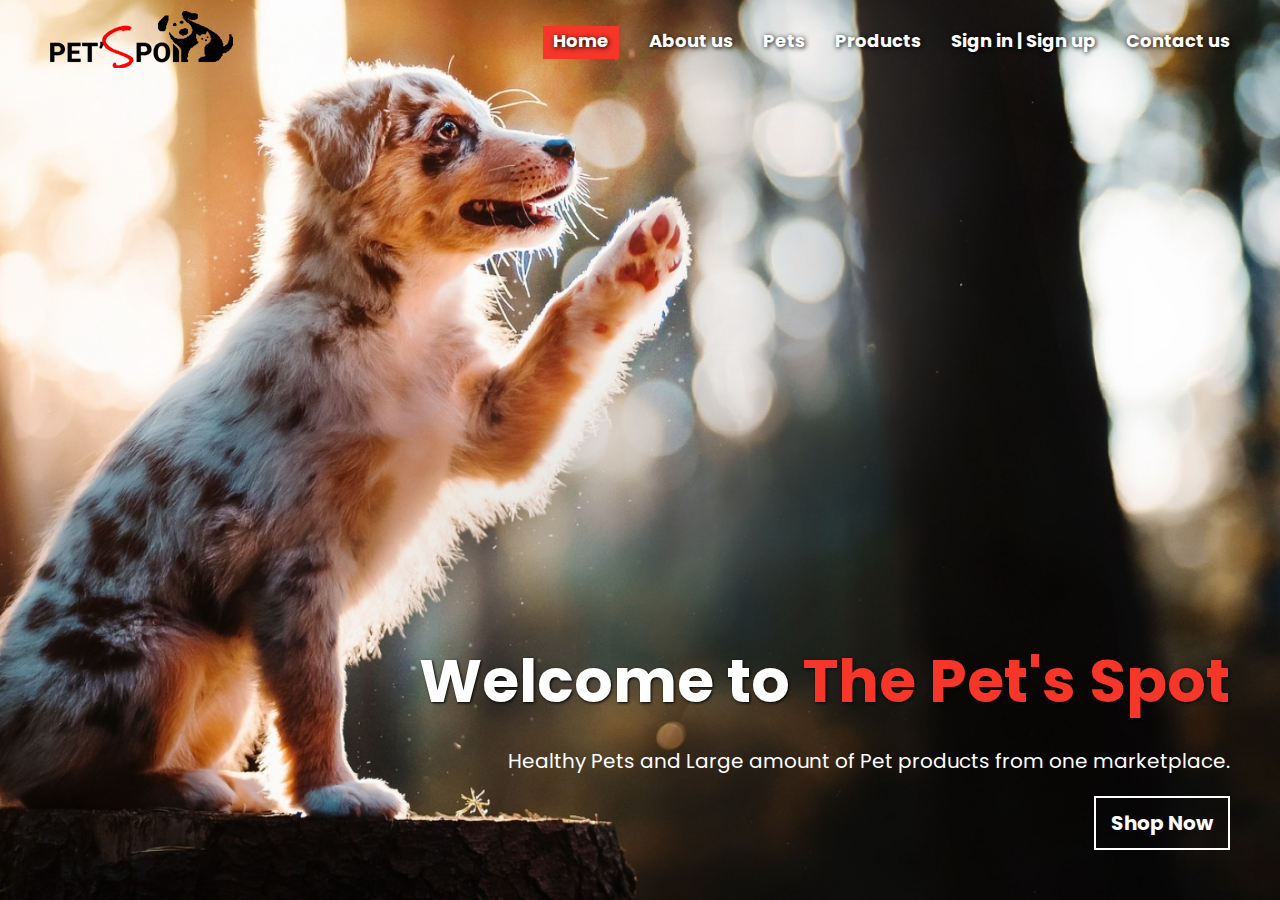
<file: index.html>
<!DOCTYPE html>
<html lang="en">
  <head>
    <meta charset="UTF-8" />
    <meta http-equiv="X-UA-Compatible" content="IE=edge" />
    <meta name="viewport" content="width=device-width, initial-scale=1.0" />
    <!-- custom css file link -->
    <link rel="stylesheet" href="home/style.css" />

    <!-- fonts link  -->
    <link rel="preconnect" href="https://fonts.googleapis.com" />
    <link rel="preconnect" href="https://fonts.gstatic.com" crossorigin />
    <link
      href="https://fonts.googleapis.com/css2?family=Big+Shoulders+Display:wght@700&family=Inter:wght@400;700&family=Lexend+Deca&family=Nunito:ital,wght@0,300;0,400;0,600;0,700;1,200&family=Open+Sans&family=Outfit:wght@300;400;600&family=Poppins:ital,wght@0,100;0,300;0,400;0,500;0,600;1,100;1,300&family=Red+Hat+Display:wght@500;700;900&display=swap"
      rel="stylesheet"
    />

    <link rel="icon" type="image/png" sizes="32x32" href="img/tab icon.png" />

    <title>PET'S SPOT</title>
  </head>
  <body>
    <!-- header strats here  -->
    <header class="header">
      <div class="navbar">
        <div class="logo">
          <a href="#"><img src="img/logonew1.4.png" alt="logo" /></a>
        </div>

        <div class="nav-links">
          <ul>
            <li class="active"><a href="#">Home</a></li>
            <li><a href="about/about.html">About us</a></li>
            <li><a href="pets/pets.html">Pets</a></li>
            <li><a href="products/products.html">Products</a></li>
            <li><a href="user/user.html">Sign in | Sign up</a></li>
            <li><a href="contact/contact.html">Contact us</a></li>
          </ul>
        </div>
      </div>
    </header>
    <!-- header ends here  -->

    <!-- content -->
    <div class="textbox">
      <h1>Welcome to <span>The Pet's Spot</span></h1>
      <p>Healthy Pets and Large amount of Pet products from one marketplace.</p>
      <a href="pets/pets.html" class="shop-btn">Shop Now</a>
    </div>

    <!-- content  -->
  </body>
</html>
</file>
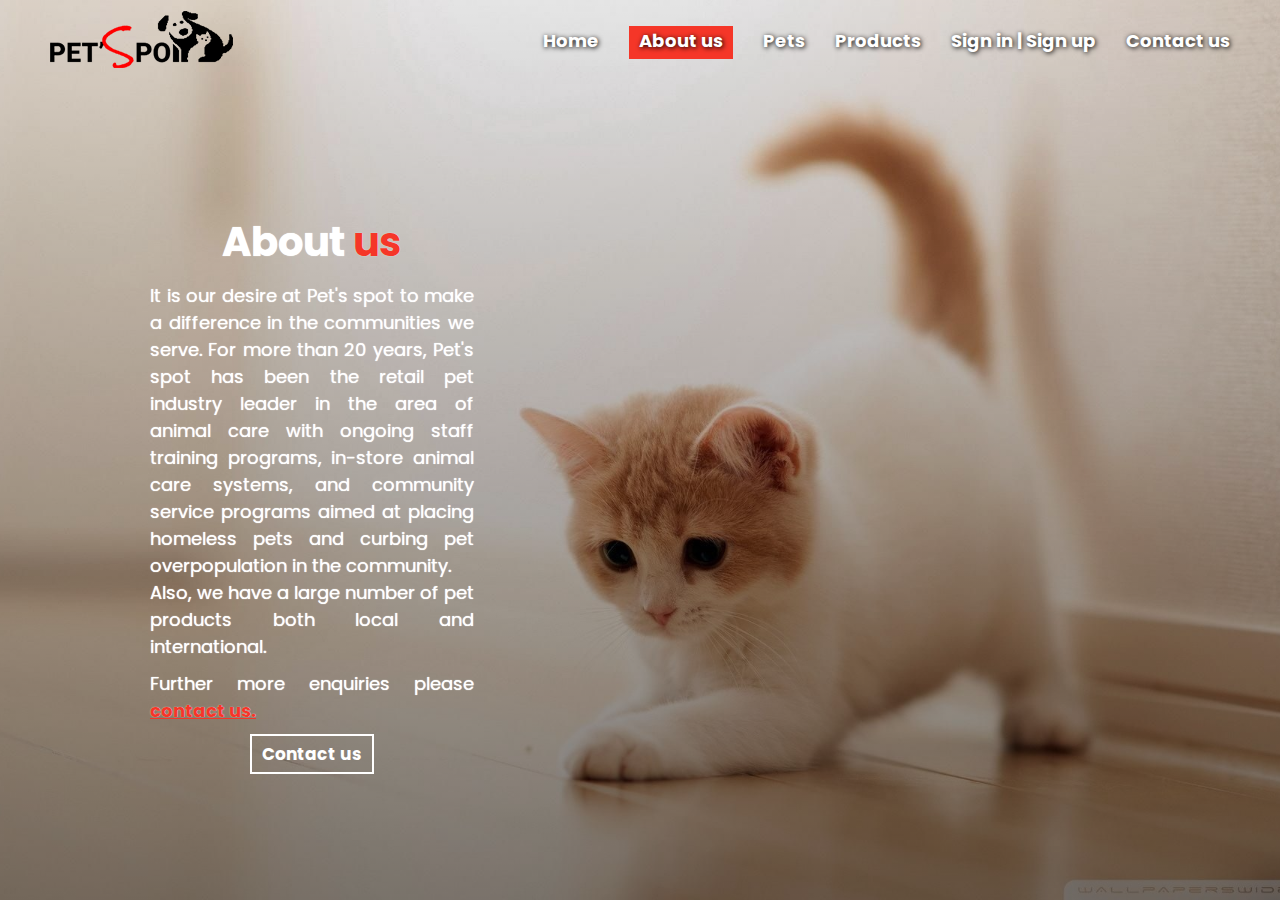
<file: about/about.html>
<!DOCTYPE html>
<html lang="en">
  <head>
    <meta charset="UTF-8" />
    <meta http-equiv="X-UA-Compatible" content="IE=edge" />
    <meta name="viewport" content="width=device-width, initial-scale=1.0" />
    <!-- custom css file link -->
    <link rel="stylesheet" href="style.css" />

    <!-- fonts link  -->
    <link rel="preconnect" href="https://fonts.googleapis.com" />
    <link rel="preconnect" href="https://fonts.gstatic.com" crossorigin />
    <link
      href="https://fonts.googleapis.com/css2?family=Big+Shoulders+Display:wght@700&family=Inter:wght@400;700&family=Lexend+Deca&family=Nunito:ital,wght@0,300;0,400;0,600;0,700;1,200&family=Open+Sans&family=Outfit:wght@300;400;600&family=Poppins:ital,wght@0,100;0,300;0,400;0,500;0,600;1,100;1,300&family=Red+Hat+Display:wght@500;700;900&display=swap"
      rel="stylesheet"
    />

    <link
      rel="icon"
      type="image/png"
      sizes="32x32"
      href="../img/tab icon.png"
    />

    <title>PET'S SPOT - About</title>
  </head>
  <body>
    <!-- header strats here  -->
    <header class="header">
      <div class="navbar">
        <div class="logo">
          <a href="../index.html">
            <img src="../img/logonew1.4.png" alt="logo" />
          </a>
        </div>

        <div class="nav-links">
          <ul>
            <li><a href="../index.html">Home</a></li>
            <li class="active"><a href="#">About us</a></li>
            <li><a href="../pets/pets.html">Pets</a></li>
            <li><a href="../products/products.html">Products</a></li>
            <li><a href="../user/user.html">Sign in | Sign up</a></li>
            <li><a href="../contact/contact.html">Contact us</a></li>
          </ul>
        </div>
      </div>
    </header>
    <!-- header ends here  -->
    <!-- content  -->
    <div class="container">
      <div class="about-box">
        <h2>About <span>us</span></h2>
        <p class="about-text-box">
          It is our desire at Pet's spot to make a difference in the communities
          we serve. For more than 20 years, Pet's spot has been the retail pet
          industry leader in the area of animal care with ongoing staff training
          programs, in-store animal care systems, and community service programs
          aimed at placing homeless pets and curbing pet overpopulation in the
          community. <br />Also, we have a large number of pet products both
          local and international.
        </p>
        <p>Further more enquiries please <span>contact us.</span></p>
        <a href="../contact/contact.html">Contact us</a>
      </div>
    </div>

    <!-- content  -->
  </body>
</html>
</file>
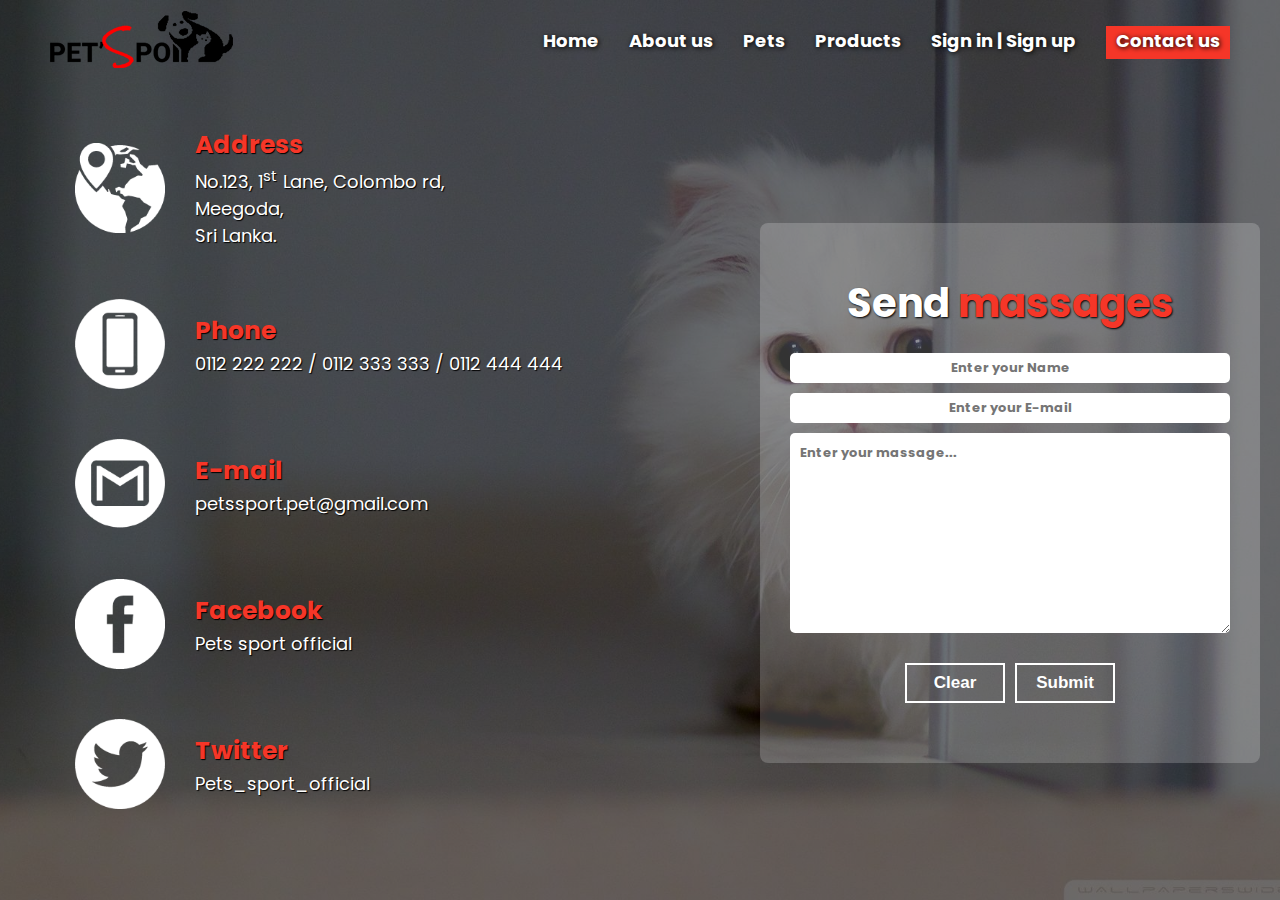
<file: contact/contact.html>
<!DOCTYPE html>
<html lang="en">
  <head>
    <meta charset="UTF-8" />
    <meta http-equiv="X-UA-Compatible" content="IE=edge" />
    <meta name="viewport" content="width=device-width, initial-scale=1.0" />
    <!-- custom css file link -->
    <link rel="stylesheet" href="style.css" />

    <!-- fonts link  -->
    <link rel="preconnect" href="https://fonts.googleapis.com" />
    <link rel="preconnect" href="https://fonts.gstatic.com" crossorigin />
    <link
      href="https://fonts.googleapis.com/css2?family=Big+Shoulders+Display:wght@700&family=Inter:wght@400;700&family=Lexend+Deca&family=Nunito:ital,wght@0,300;0,400;0,600;0,700;1,200&family=Open+Sans&family=Outfit:wght@300;400;600&family=Poppins:ital,wght@0,100;0,300;0,400;0,500;0,600;1,100;1,300&family=Red+Hat+Display:wght@500;700;900&display=swap"
      rel="stylesheet"
    />

    <link
      rel="icon"
      type="image/png"
      sizes="32x32"
      href="../img/tab icon.png"
    />

    <title>PET'S SPOT - Contact</title>
  </head>
  <body>
    <!-- header strats here  -->
    <header class="header">
      <div class="navbar">
        <div class="logo">
          <a href="../index.html">
            <img src="../img/logonew1.4.png" alt="logo" />
          </a>
        </div>

        <div class="nav-links">
          <ul>
            <li><a href="../index.html">Home</a></li>
            <li><a href="../about/about.html">About us</a></li>
            <li><a href="../pets/pets.html">Pets</a></li>
            <li><a href="../products/products.html">Products</a></li>
            <li><a href="../user/user.html">Sign in | Sign up</a></li>
            <li class="active"><a href="#">Contact us</a></li>
          </ul>
        </div>
      </div>
    </header>
    <!-- header ends here  -->

    <!-- content  -->
    <div class="container">
      <div class="contact-container">
        <div class="contact-box">
          <img src="../img/location.png" alt="location-icon" />
          <div class="contact-info">
            <h3>Address</h3>
            <p>
              No.123, 1<sup>st</sup> Lane, Colombo rd,<br />
              Meegoda,<br />
              Sri Lanka.
            </p>
          </div>
        </div>
        <div class="contact-box">
          <img src="../img/phone.png" alt="phone-icon" />
          <div class="contact-info">
            <h3>Phone</h3>
            <p>0112 222 222 / 0112 333 333 / 0112 444 444</p>
          </div>
        </div>
        <div class="contact-box">
          <img src="../img/mail.png" alt="mail-icon" />
          <div class="contact-info">
            <h3>E-mail</h3>
            <p>petssport.pet@gmail.com</p>
          </div>
        </div>
        <div class="contact-box">
          <img src="../img/facebook.png" alt="fb-icon" />
          <div class="contact-info">
            <h3>Facebook</h3>
            <p>Pets sport official</p>
          </div>
        </div>
        <div class="contact-box">
          <img src="../img/twitter.png" alt="twitter-icon" />
          <div class="contact-info">
            <h3>Twitter</h3>
            <p>Pets_sport_official</p>
          </div>
        </div>
      </div>

      <div class="massage-box">
        <h2>Send <span>massages</span></h2>

        <form class="massage-form">
          <input type="text" class="input-box" placeholder="Enter your Name" />
          <input
            type="email"
            class="input-box"
            placeholder="Enter your E-mail"
          />
          <textarea
            name
            placeholder="Enter your massage..."
            class="massage-text-box"
            cols="30"
            rows="10"
          ></textarea>

          <div class="btn">
            <button type="reset" class="clear">Clear</button>
            <button type="submit" class="submit">Submit</button>
          </div>
        </form>
      </div>
    </div>
    <!-- content  -->
  </body>
</html>
</file>
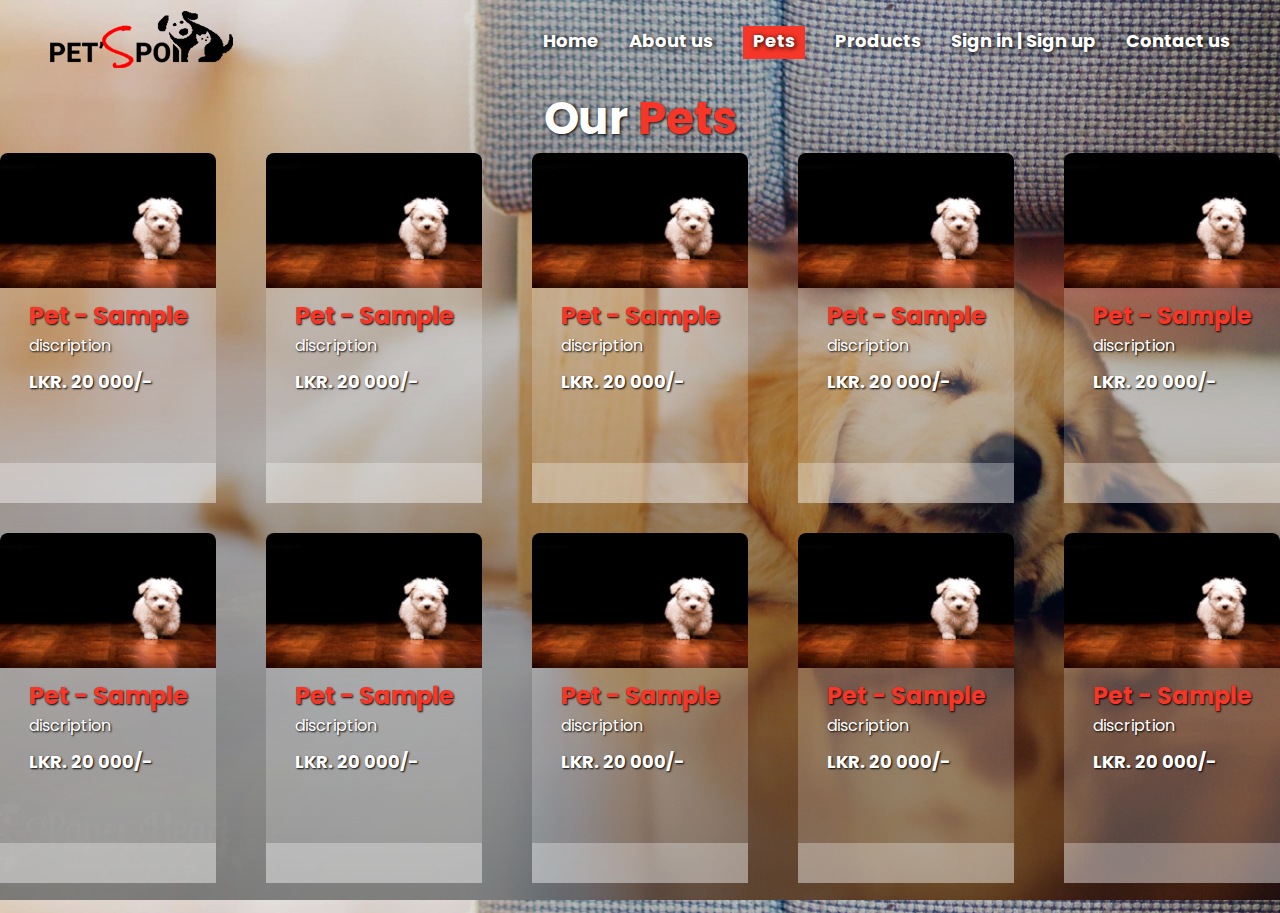
<file: pets/pets.html>
<!DOCTYPE html>
<html lang="en">
  <head>
    <meta charset="UTF-8" />
    <meta http-equiv="X-UA-Compatible" content="IE=edge" />
    <meta name="viewport" content="width=device-width, initial-scale=1.0" />
    <!-- custom css file link -->
    <link rel="stylesheet" href="style.css" />

    <!-- font awesome icons pack link  -->
    <link
      rel="stylesheet"
      href="https://cdnjs.cloudflare.com/ajax/libs/font-awesome/6.0.0-beta3/css/all.min.css"
      integrity="sha512-Fo3rlrZj/k7ujTnHg4CGR2D7kSs0v4LLanw2qksYuRlEzO+tcaEPQogQ0KaoGN26/zrn20ImR1DfuLWnOo7aBA=="
      crossorigin="anonymous"
      referrerpolicy="no-referrer"
    />

    <!-- fonts link  -->
    <link rel="preconnect" href="https://fonts.googleapis.com" />
    <link rel="preconnect" href="https://fonts.gstatic.com" crossorigin />
    <link
      href="https://fonts.googleapis.com/css2?family=Big+Shoulders+Display:wght@700&family=Inter:wght@400;700&family=Lexend+Deca&family=Nunito:ital,wght@0,300;0,400;0,600;0,700;1,200&family=Open+Sans&family=Outfit:wght@300;400;600&family=Poppins:ital,wght@0,100;0,300;0,400;0,500;0,600;1,100;1,300&family=Red+Hat+Display:wght@500;700;900&display=swap"
      rel="stylesheet"
    />

    <link
      rel="icon"
      type="image/png"
      sizes="32x32"
      href="../img/tab icon.png"
    />

    <title>PET'S SPOT - Pets</title>
  </head>
  <body>
    <!-- header strats here  -->
    <header class="header">
      <div class="navbar">
        <div class="logo">
          <a href="../index.html">
            <img src="../img/logonew1.4.png" alt="logo" />
          </a>
        </div>

        <div class="nav-links">
          <ul>
            <li><a href="../index.html">Home</a></li>
            <li><a href="../about/about.html">About us</a></li>
            <li class="active"><a href="#">Pets</a></li>
            <li><a href="../products/products.html">Products</a></li>
            <li><a href="../user/user.html">Sign in | Sign up</a></li>
            <li><a href="../contact/contact.html">Contact us</a></li>
          </ul>
        </div>
      </div>
    </header>
    <!-- header ends here  -->

    <!-- content  -->
    <header class="content-header">
      <h2>Our <span>Pets</span></h2>
    </header>

    <div class="main">
      <div class="container">
        <div class="card">
          <img src="../img/pet-1.jpg" alt="dog-image" />
          <div class="details">
            <h2>Pet - Sample</h2>
            <p class="discription">discription</p>
            <p class="price">LKR. 20 000/-</p>
          </div>
          <div class="btn">
            <button class="view card-btn">
              <i class="fas fa-eye fa-2x"></i>
            </button>
            <button class="add-to-cart card-btn">
              <i class="fas fa-shopping-cart fa-2x"></i>
            </button>
          </div>
        </div>

        <div class="card">
          <img src="../img/pet-1.jpg" alt="dog-image" />
          <div class="details">
            <h2>Pet - Sample</h2>
            <p class="discription">discription</p>
            <p class="price">LKR. 20 000/-</p>
          </div>
          <div class="btn">
            <button class="view card-btn">
              <i class="fas fa-eye fa-2x"></i>
            </button>
            <button class="add-to-cart card-btn">
              <i class="fas fa-shopping-cart fa-2x"></i>
            </button>
          </div>
        </div>

        <div class="card">
          <img src="../img/pet-1.jpg" alt="dog-image" />
          <div class="details">
            <h2>Pet - Sample</h2>
            <p class="discription">discription</p>
            <p class="price">LKR. 20 000/-</p>
          </div>
          <div class="btn">
            <button class="view card-btn">
              <i class="fas fa-eye fa-2x"></i>
            </button>
            <button class="add-to-cart card-btn">
              <i class="fas fa-shopping-cart fa-2x"></i>
            </button>
          </div>
        </div>

        <div class="card">
          <img src="../img/pet-1.jpg" alt="dog-image" />
          <div class="details">
            <h2>Pet - Sample</h2>
            <p class="discription">discription</p>
            <p class="price">LKR. 20 000/-</p>
          </div>
          <div class="btn">
            <button class="view card-btn">
              <i class="fas fa-eye fa-2x"></i>
            </button>
            <button class="add-to-cart card-btn">
              <i class="fas fa-shopping-cart fa-2x"></i>
            </button>
          </div>
        </div>

        <div class="card">
          <img src="../img/pet-1.jpg" alt="dog-image" />
          <div class="details">
            <h2>Pet - Sample</h2>
            <p class="discription">discription</p>
            <p class="price">LKR. 20 000/-</p>
          </div>
          <div class="btn">
            <button class="view card-btn">
              <i class="fas fa-eye fa-2x"></i>
            </button>
            <button class="add-to-cart card-btn">
              <i class="fas fa-shopping-cart fa-2x"></i>
            </button>
          </div>
        </div>
      </div>

      <div class="container">
        <div class="card">
          <img src="../img/pet-1.jpg" alt="dog-image" />
          <div class="details">
            <h2>Pet - Sample</h2>
            <p class="discription">discription</p>
            <p class="price">LKR. 20 000/-</p>
          </div>
          <div class="btn">
            <button class="view card-btn">
              <i class="fas fa-eye fa-2x"></i>
            </button>
            <button class="add-to-cart card-btn">
              <i class="fas fa-shopping-cart fa-2x"></i>
            </button>
          </div>
        </div>

        <div class="card">
          <img src="../img/pet-1.jpg" alt="dog-image" />
          <div class="details">
            <h2>Pet - Sample</h2>
            <p class="discription">discription</p>
            <p class="price">LKR. 20 000/-</p>
          </div>
          <div class="btn">
            <button class="view card-btn">
              <i class="fas fa-eye fa-2x"></i>
            </button>
            <button class="add-to-cart card-btn">
              <i class="fas fa-shopping-cart fa-2x"></i>
            </button>
          </div>
        </div>

        <div class="card">
          <img src="../img/pet-1.jpg" alt="dog-image" />
          <div class="details">
            <h2>Pet - Sample</h2>
            <p class="discription">discription</p>
            <p class="price">LKR. 20 000/-</p>
          </div>
          <div class="btn">
            <button class="view card-btn">
              <i class="fas fa-eye fa-2x"></i>
            </button>
            <button class="add-to-cart card-btn">
              <i class="fas fa-shopping-cart fa-2x"></i>
            </button>
          </div>
        </div>

        <div class="card">
          <img src="../img/pet-1.jpg" alt="dog-image" />
          <div class="details">
            <h2>Pet - Sample</h2>
            <p class="discription">discription</p>
            <p class="price">LKR. 20 000/-</p>
          </div>
          <div class="btn">
            <button class="view card-btn">
              <i class="fas fa-eye fa-2x"></i>
            </button>
            <button class="add-to-cart card-btn">
              <i class="fas fa-shopping-cart fa-2x"></i>
            </button>
          </div>
        </div>

        <div class="card">
          <img src="../img/pet-1.jpg" alt="dog-image" />
          <div class="details">
            <h2>Pet - Sample</h2>
            <p class="discription">discription</p>
            <p class="price">LKR. 20 000/-</p>
          </div>
          <div class="btn">
            <button class="view card-btn">
              <i class="fas fa-eye fa-2x"></i>
            </button>
            <button class="add-to-cart card-btn">
              <i class="fas fa-shopping-cart fa-2x"></i>
            </button>
          </div>
        </div>
      </div>
    </div>
    <!-- content  -->
  </body>
</html>
</file>
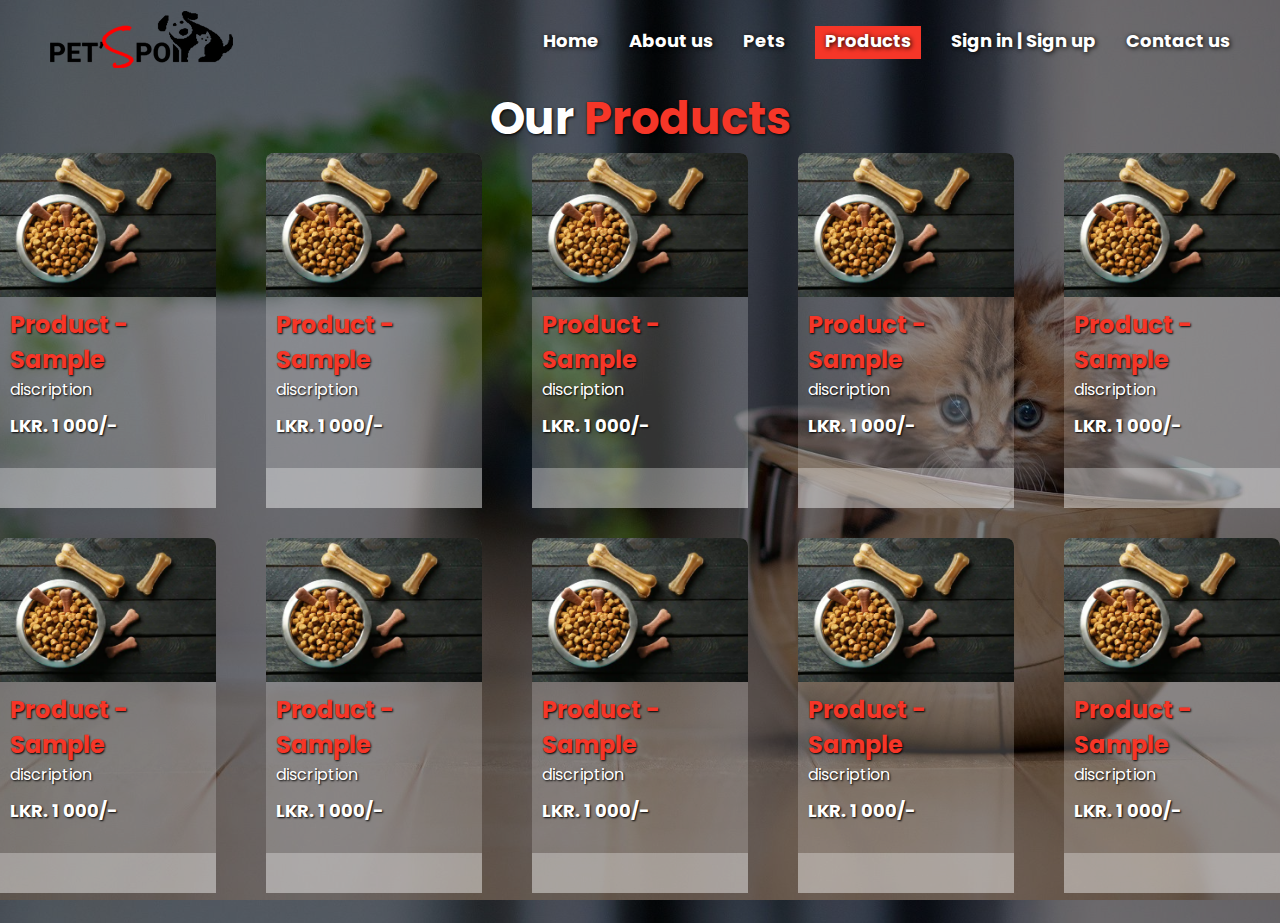
<file: products/products.html>
<!DOCTYPE html>
<html lang="en">
  <head>
    <meta charset="UTF-8" />
    <meta http-equiv="X-UA-Compatible" content="IE=edge" />
    <meta name="viewport" content="width=device-width, initial-scale=1.0" />
    <!-- custom css file link -->
    <link rel="stylesheet" href="style.css" />

    <!-- font awesome icons pack link  -->
    <link
      rel="stylesheet"
      href="https://cdnjs.cloudflare.com/ajax/libs/font-awesome/6.0.0-beta3/css/all.min.css"
      integrity="sha512-Fo3rlrZj/k7ujTnHg4CGR2D7kSs0v4LLanw2qksYuRlEzO+tcaEPQogQ0KaoGN26/zrn20ImR1DfuLWnOo7aBA=="
      crossorigin="anonymous"
      referrerpolicy="no-referrer"
    />

    <!-- fonts link  -->
    <link rel="preconnect" href="https://fonts.googleapis.com" />
    <link rel="preconnect" href="https://fonts.gstatic.com" crossorigin />
    <link
      href="https://fonts.googleapis.com/css2?family=Big+Shoulders+Display:wght@700&family=Inter:wght@400;700&family=Lexend+Deca&family=Nunito:ital,wght@0,300;0,400;0,600;0,700;1,200&family=Open+Sans&family=Outfit:wght@300;400;600&family=Poppins:ital,wght@0,100;0,300;0,400;0,500;0,600;1,100;1,300&family=Red+Hat+Display:wght@500;700;900&display=swap"
      rel="stylesheet"
    />

    <link
      rel="icon"
      type="image/png"
      sizes="32x32"
      href="../img/tab icon.png"
    />

    <title>PET'S SPOT - Products</title>
  </head>
  <body>
    <!-- header strats here  -->
    <header class="header">
      <div class="navbar">
        <div class="logo">
          <a href="../index.html">
            <img src="../img/logonew1.4.png" alt="logo" />
          </a>
        </div>

        <div class="nav-links">
          <ul>
            <li><a href="../index.html">Home</a></li>
            <li><a href="../about/about.html">About us</a></li>
            <li><a href="../pets/pets.html">Pets</a></li>
            <li class="active"><a href="#">Products</a></li>
            <li><a href="../user/user.html">Sign in | Sign up</a></li>
            <li><a href="../contact/contact.html">Contact us</a></li>
          </ul>
        </div>
      </div>
    </header>
    <!-- header ends here  -->

    <!-- content  -->
    <header class="content-header">
      <h2>Our <span>Products</span></h2>
    </header>

    <div class="main">
      <div class="container">
        <div class="card">
          <img src="../img/Product-1.jpg" alt="product-image" />
          <div class="details">
            <h2>Product - Sample</h2>
            <p class="discription">discription</p>
            <p class="price">LKR. 1 000/-</p>
          </div>
          <div class="btn">
            <button class="view card-btn"><i class="fas fa-eye fa-2x"></i></button>
            <button class="add-to-cart card-btn">
              <i class="fas fa-shopping-cart fa-2x"></i>
            </button>
          </div>
        </div>

        <div class="card">
          <img src="../img/Product-1.jpg" alt="product-image" />
          <div class="details">
            <h2>Product - Sample</h2>
            <p class="discription">discription</p>
            <p class="price">LKR. 1 000/-</p>
          </div>
          <div class="btn">
            <button class="view card-btn"><i class="fas fa-eye fa-2x"></i></button>
            <button class="add-to-cart card-btn">
              <i class="fas fa-shopping-cart fa-2x"></i>
            </button>
          </div>
        </div>

        <div class="card">
          <img src="../img/Product-1.jpg" alt="product-image" />
          <div class="details">
            <h2>Product - Sample</h2>
            <p class="discription">discription</p>
            <p class="price">LKR. 1 000/-</p>
          </div>
          <div class="btn">
            <button class="view card-btn"><i class="fas fa-eye fa-2x"></i></button>
            <button class="add-to-cart card-btn">
              <i class="fas fa-shopping-cart fa-2x"></i>
            </button>
          </div>
        </div>

        <div class="card">
          <img src="../img/Product-1.jpg" alt="product-image" />
          <div class="details">
            <h2>Product - Sample</h2>
            <p class="discription">discription</p>
            <p class="price">LKR. 1 000/-</p>
          </div>
          <div class="btn">
            <button class="view card-btn"><i class="fas fa-eye fa-2x"></i></button>
            <button class="add-to-cart card-btn">
              <i class="fas fa-shopping-cart fa-2x"></i>
            </button>
          </div>
        </div>

        <div class="card">
          <img src="../img/Product-1.jpg" alt="product-image" />
          <div class="details">
            <h2>Product - Sample</h2>
            <p class="discription">discription</p>
            <p class="price">LKR. 1 000/-</p>
          </div>
          <div class="btn">
            <button class="view card-btn"><i class="fas fa-eye fa-2x"></i></button>
            <button class="add-to-cart card-btn">
              <i class="fas fa-shopping-cart fa-2x"></i>
            </button>
          </div>
        </div>
      </div>

      <div class="container">
        <div class="card">
          <img src="../img/Product-1.jpg" alt="product-image" />
          <div class="details">
            <h2>Product - Sample</h2>
            <p class="discription">discription</p>
            <p class="price">LKR. 1 000/-</p>
          </div>
          <div class="btn">
            <button class="view card-btn"><i class="fas fa-eye fa-2x"></i></button>
            <button class="add-to-cart card-btn">
              <i class="fas fa-shopping-cart fa-2x"></i>
            </button>
          </div>
        </div>

        <div class="card">
          <img src="../img/Product-1.jpg" alt="product-image" />
          <div class="details">
            <h2>Product - Sample</h2>
            <p class="discription">discription</p>
            <p class="price">LKR. 1 000/-</p>
          </div>
          <div class="btn">
            <button class="view card-btn"><i class="fas fa-eye fa-2x"></i></button>
            <button class="add-to-cart card-btn">
              <i class="fas fa-shopping-cart fa-2x"></i>
            </button>
          </div>
        </div>

        <div class="card">
          <img src="../img/Product-1.jpg" alt="product-image" />
          <div class="details">
            <h2>Product - Sample</h2>
            <p class="discription">discription</p>
            <p class="price">LKR. 1 000/-</p>
          </div>
          <div class="btn">
            <button class="view card-btn"><i class="fas fa-eye fa-2x"></i></button>
            <button class="add-to-cart card-btn">
              <i class="fas fa-shopping-cart fa-2x"></i>
            </button>
          </div>
        </div>

        <div class="card">
          <img src="../img/Product-1.jpg" alt="product-image" />
          <div class="details">
            <h2>Product - Sample</h2>
            <p class="discription">discription</p>
            <p class="price">LKR. 1 000/-</p>
          </div>
          <div class="btn">
            <button class="view card-btn"><i class="fas fa-eye fa-2x"></i></button>
            <button class="add-to-cart card-btn">
              <i class="fas fa-shopping-cart fa-2x"></i>
            </button>
          </div>
        </div>

        <div class="card">
          <img src="../img/Product-1.jpg" alt="product-image" />
          <div class="details">
            <h2>Product - Sample</h2>
            <p class="discription">discription</p>
            <p class="price">LKR. 1 000/-</p>
          </div>
          <div class="btn">
            <button class="view card-btn"><i class="fas fa-eye fa-2x"></i></button>
            <button class="add-to-cart card-btn">
              <i class="fas fa-shopping-cart fa-2x"></i>
            </button>
          </div>
        </div>
      </div>
    </div>
    </div>
    <!-- content  -->
  </body>
</html>
</file>
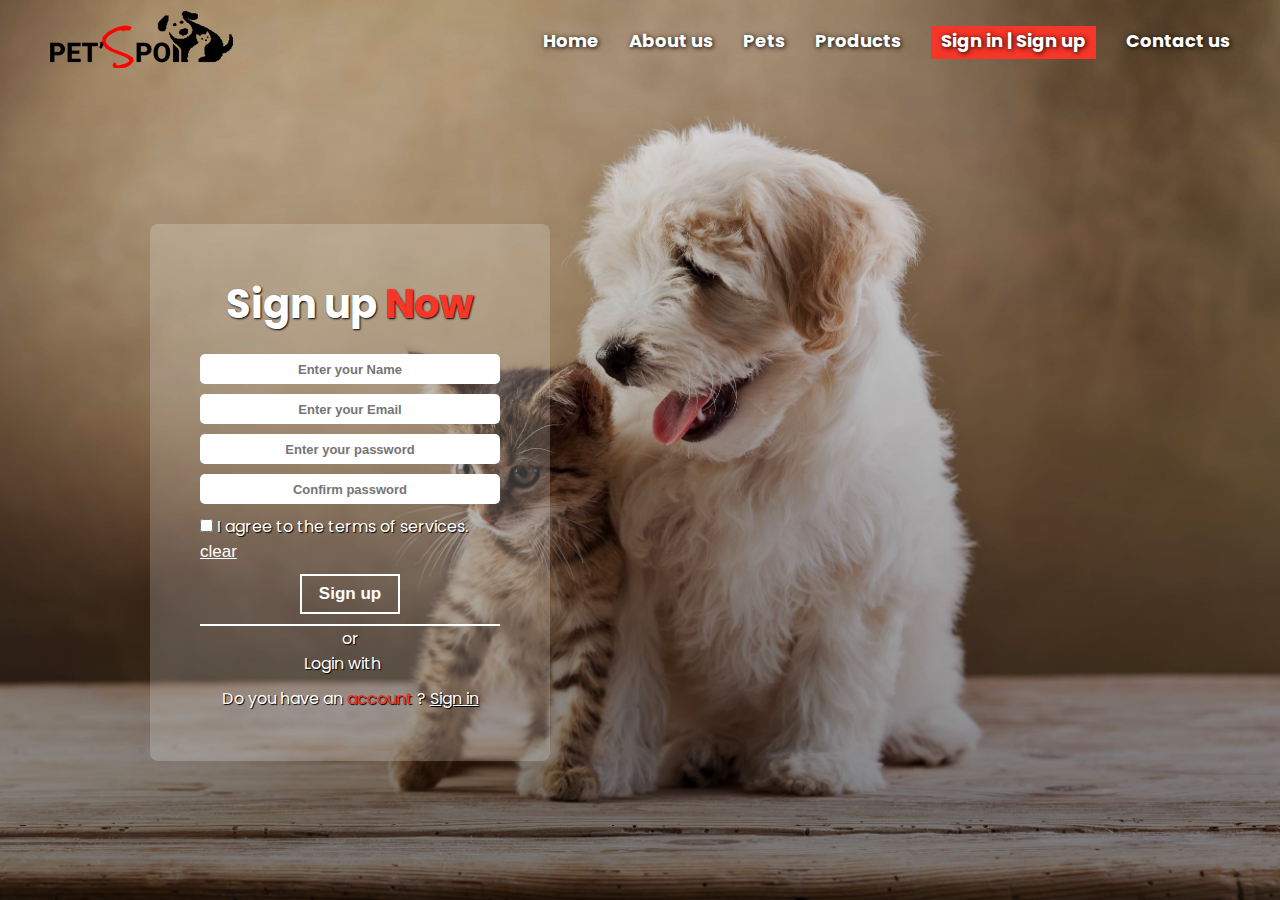
<file: user/user.html>
<!DOCTYPE html>
<html lang="en">
  <head>
    <meta charset="UTF-8" />
    <meta http-equiv="X-UA-Compatible" content="IE=edge" />
    <meta name="viewport" content="width=device-width, initial-scale=1.0" />
    <!-- custom css file link -->
    <link rel="stylesheet" href="style.css" />

    <!-- font awesome icons pack link  -->
    <link
      rel="stylesheet"
      href="https://cdnjs.cloudflare.com/ajax/libs/font-awesome/6.0.0-beta3/css/all.min.css"
      integrity="sha512-Fo3rlrZj/k7ujTnHg4CGR2D7kSs0v4LLanw2qksYuRlEzO+tcaEPQogQ0KaoGN26/zrn20ImR1DfuLWnOo7aBA=="
      crossorigin="anonymous"
      referrerpolicy="no-referrer"
    />

    <!-- fonts link  -->
    <link rel="preconnect" href="https://fonts.googleapis.com" />
    <link rel="preconnect" href="https://fonts.gstatic.com" crossorigin />
    <link
      href="https://fonts.googleapis.com/css2?family=Big+Shoulders+Display:wght@700&family=Inter:wght@400;700&family=Lexend+Deca&family=Nunito:ital,wght@0,300;0,400;0,600;0,700;1,200&family=Open+Sans&family=Outfit:wght@300;400;600&family=Poppins:ital,wght@0,100;0,300;0,400;0,500;0,600;1,100;1,300&family=Red+Hat+Display:wght@500;700;900&display=swap"
      rel="stylesheet"
    />

    <link
      rel="icon"
      type="image/png"
      sizes="32x32"
      href="../img/tab icon.png"
    />

    <title>PET'S SPOT - User</title>
  </head>
  <body>
    <!-- header strats here  -->
    <header class="header">
      <div class="navbar">
        <div class="logo">
          <a href="../index.html">
            <img src="../img/logonew1.4.png" alt="logo" />
          </a>
        </div>

        <div class="nav-links">
          <ul>
            <li><a href="../index.html">Home</a></li>
            <li><a href="../about/about.html">About us</a></li>
            <li><a href="../pets/pets.html">Pets</a></li>
            <li><a href="../products/products.html">Products</a></li>
            <li class="active"><a href="#">Sign in | Sign up</a></li>
            <li><a href="../contact/contact.html">Contact us</a></li>
          </ul>
        </div>
      </div>
    </header>
    <!-- header ends here  -->

    <!-- content  -->
    <div class="container">
      <div class="box">
        <h2>Sign up <span>Now</span></h2>
        <form class="form">
          <input type="text" class="input-box" placeholder="Enter your Name" />
          <input
            type="email"
            class="input-box"
            placeholder="Enter your Email"
          />
          <input
            type="password"
            class="input-box"
            placeholder="Enter your password"
          />
          <input
            type="password"
            class="input-box"
            placeholder="Confirm password"
          />
          <p class="term">
            <span><input type="checkbox" class="checkbox" /></span> I agree to
            the terms of services.
            <span><button type="reset">clear</button></span>
          </p>

          <button type="submit" class="sign-btn">Sign up</button>
        </form>

        <div class="end-content">
          <p class="or">or</p>

          <div class="alt-sign">
            <p>Login with</p>

            <button type="button" class="sign-alt-btn">
              <i class="fa-brands fa-facebook-square fa-2x"></i>
            </button>
            <button type="button" class="sign-alt-btn">
              <i class="fa-brands fa-google-plus-square fa-2x"></i>
            </button>
            <button type="button" class="sign-alt-btn">
              <i class="fa-brands fa-twitter-square fa-2x"></i>
            </button>
          </div>

          <p>
            Do you have an <span class="span-color">account</span> ?
            <span class="sign-in-link"><a href="#">Sign in</a></span>
          </p>
        </div>
      </div>
    </div>
    <!-- content  -->
  </body>
</html>
</file>
<file: home/style.css>
* {
  margin: 0;
  padding: 0;
  box-sizing: border-box;
}

body {
  display: flex;
  width: 100%;
  height: 100vh;
  background: url(../img/background1.jpg);
  background-position: center;
  background-size: cover;
  flex-direction: column;
  font-family: "Poppins", sans-serif;
  position: relative;
}

/* navbar  */

.navbar {
  display: flex;
  /* background-color: aqua; */
  align-items: center;
  justify-content: space-between;
  padding: 10px 50px;
}

.nav-links ul {
  display: flex;
  /* background-color: blueviolet; */
  align-items: center;
  text-decoration: none;
  gap: 30px;
}

.nav-links ul li {
  list-style-type: none;
  font-weight: bold;
  font-size: 18px;
  text-shadow: 1px 1px 5px #000;
}

.nav-links ul li a {
  color: #fff;
  text-decoration: none;
}

.nav-links ul li::after {
  content: "";
  width: 0%;
  height: 4px;
  background: #f53628;
  display: block;
  margin: auto;
  transition: 0.7s;
}

.nav-links ul li:hover::after {
  width: 100%;
}

.nav-links ul .active {
  background-color: #f53628;
  padding: 1px 10px;
}

/* navbar  */

/* content  */

.textbox {
  display: flex;
  flex-direction: column;
  align-items: flex-end;
  position: absolute;
  bottom: 0;
  right: 0;
  color: #fff;
  margin: 50px;
}

.textbox h1 {
  display: inline-block;
  font-size: 60px;
  margin-bottom: 20px;
  text-shadow: 1px 1px 3px #000;
}

.textbox h1 span {
  color: #f53628;
}

.textbox p {
  font-size: 20px;
  padding-bottom: 20px;
}

.textbox .shop-btn {
  color: #fff;
  font-size: 20px;
  font-weight: bold;
  text-decoration: none;
  border: 2px solid #fff;
  padding: 10px 15px;
  transition: 0.7s;
}

.textbox .shop-btn:hover {
  border: 2px solid #f53628;
  background-color: #f53628;
}
/* content  */
</file>
<file: about/style.css>
* {
  margin: 0;
  padding: 0;
  box-sizing: border-box;
}

body {
  display: flex;
  width: 100%;
  height: 100vh;
  background: linear-gradient(rgba(0, 0, 0, 0.1), rgba(0, 0, 0, 0.5)),
    url(../img/aboutbg.jpg);
  background-size: cover;
  background-position: center;
  flex-direction: column;
  font-family: "Poppins", sans-serif;
  position: relative;
}

/* navbar  */

.navbar {
  display: flex;
  /* background-color: aqua; */
  align-items: center;
  justify-content: space-between;
  padding: 10px 50px;
}

.nav-links ul {
  display: flex;
  /* background-color: blueviolet; */
  align-items: center;
  text-decoration: none;
  gap: 30px;
}

.nav-links ul li {
  list-style-type: none;
  font-weight: bold;
  font-size: 18px;
  text-shadow: 1px 1px 5px #000;
}

.nav-links ul li a {
  color: #fff;
  text-decoration: none;
}

.nav-links ul li::after {
  content: "";
  width: 0%;
  height: 4px;
  background: #f53628;
  display: block;
  margin: auto;
  transition: 0.7s;
}

.nav-links ul li:hover::after {
  width: 100%;
}

.nav-links ul .active {
  background-color: #f53628;
  padding: 1px 10px;
}

.container {
  display: flex;
  align-items: center;
  justify-content: flex-start;
  width: 100%;
  height: 908px;
}

.container .about-box {
  display: flex;
  flex-direction: column;
  align-items: center;
  justify-content: center;
  width: 30%;
  padding: 10px 30px;
  margin-left: 120px;
  /* background: rgba(255, 255, 255, 0.2);
  border-radius: 8px;
  box-shadow: 2px 2px 10px 2px black; */
}

.about-box img {
  width: 140px;
  margin-bottom: 10px;
}

.about-box h2 {
  color: #fff;
  font-size: 40px;
  margin-bottom: 10px;
  text-shadow: 0 0 1px #fff;
}

.about-box h2 span {
  color: #f53628;
}

.about-box p {
  color: #fff;
  font-size: 18px;
  text-align: justify;
  margin-bottom: 10px;
  text-shadow: 0 0 1px #fff;
}

.about-box p span {
  font-weight: bold;
  color: #f53628;
  text-decoration: underline;
}

.about-box a {
  width: auto;
  height: 40px;
  font-size: 17px;
  font-weight: bold;
  color: #fff;
  background: none;
  text-decoration: none;
  text-align: center;
  padding: 5px 10px;
  border: 2px solid #fff;
  transition: 0.7s;
  cursor: pointer;
}

.about-box a:hover {
  border: #f53628;
  background-color: #f53628;
}

/* navbar  */
</file>
<file: contact/style.css>
* {
  margin: 0;
  padding: 0;
  box-sizing: border-box;
}

body {
  display: flex;
  width: 100%;
  height: 100vh;
  background: linear-gradient(rgba(0, 0, 0, 0.5), rgba(0, 0, 0, 0.5)),
    url(../img/conbg.jpg);
  background-size: cover;
  background-position: center;
  flex-direction: column;
  font-family: "Poppins", sans-serif;
  position: relative;
}

/* navbar  */

.navbar {
  display: flex;
  /* background-color: aqua; */
  align-items: center;
  justify-content: space-between;
  padding: 10px 50px;
}

.nav-links ul {
  display: flex;
  /* background-color: blueviolet; */
  align-items: center;
  text-decoration: none;
  gap: 30px;
}

.nav-links ul li {
  list-style-type: none;
  font-weight: bold;
  font-size: 18px;
  text-shadow: 1px 1px 5px #000;
}

.nav-links ul li a {
  color: #fff;
  text-decoration: none;
}

.nav-links ul li::after {
  content: "";
  width: 0%;
  height: 4px;
  background: #f53628;
  display: block;
  margin: auto;
  transition: 0.7s;
}

.nav-links ul li:hover::after {
  width: 100%;
}

.nav-links ul .active {
  background-color: #f53628;
  padding: 1px 10px;
}

/* navbar  */

/* conent  */
.container {
  display: flex;
  width: 100%;
  height: 908px;
  align-items: center;
  justify-content: space-between;
}

.contact-container {
  display: flex;
  flex-direction: column;
}

.contact-box {
  display: flex;
  align-items: center;
  margin-left: 75px;
  margin-bottom: 50px;
  gap: 30px;
}

.contact-box img {
  width: 90px;
  transition: 0.7s;
}

.contact-box img:hover {
  transform: rotate(360deg);
}

.contact-box .contact-info h3 {
  font-size: 25px;
  color: #f53628;
  text-shadow: 1px 1px 1px #000;
}

.contact-box .contact-info P {
  font-size: 18px;
  color: #fff;
  text-shadow: 1px 1px 1px #000;
}

/* massage box  */
.massage-box {
  display: flex;
  flex-direction: column;
  align-items: center;
  justify-content: center;
  margin-right: 20px;
  padding: 50px 30px;
  flex: 0 1 500px;
  background: rgba(255, 255, 255, 0.2);
  border-radius: 8px;
  /* box-shadow: 2px 2px 10px 2px black; */
}

.massage-box img {
  width: 140px;
  margin-bottom: 10px;
}

.massage-box h2 {
  color: #fff;
  font-size: 40px;
  margin-bottom: 20px;
  text-shadow: 1px 1px 2px #000;
}

.massage-box h2 span {
  color: #f53628;
}

.massage-form {
  display: flex;
  width: 100%;
  flex-direction: column;
  align-items: center;
  justify-content: center;
}

.massage-box .massage-form .input-box {
  width: 100%;
  height: 30px;
  margin-bottom: 10px;
  font-family: "Poppins", sans-serif;
  font-size: 13px;
  font-weight: bold;
  text-align: center;
  border-radius: 5px;
  border: none;
  outline: none;
}

.massage-text-box {
  width: 100%;
  height: 200px;
  border-radius: 5px;
  margin-bottom: 30px;
  padding: 10px;
  font-family: "Poppins", sans-serif;
  font-size: 13px;
  font-weight: bold;
  border: none;
  text-align: start;
  outline: none;
}

.massage-form .btn {
  display: flex;
  gap: 10px;
}

.massage-form .btn button {
  width: 100px;
  height: 40px;
  font-size: 17px;
  font-weight: bold;
  color: #fff;
  background: none;
  border: 2px solid #fff;
  transition: 0.7s;
  cursor: pointer;
  margin-bottom: 10px;
}

.massage-form .btn button:hover {
  border: #f53628;
  background-color: #f53628;
}

/* massage box  */

/* conent  */
</file>
<file: pets/style.css>
* {
  margin: 0;
  padding: 0;
  box-sizing: border-box;
}

body {
  display: flex;
  width: 100%;
  height: 100vh;
  background: linear-gradient(rgba(0, 0, 0, 0.1), rgba(0, 0, 0, 0.5)),
    url(/img/petbg.jpg);
  background-size: cover;
  background-position: center;
  flex-direction: column;
  font-family: "Poppins", sans-serif;
  position: relative;
}

/* navbar  */

.navbar {
  display: flex;
  /* background-color: aqua; */
  align-items: center;
  justify-content: space-between;
  padding: 10px 50px;
}

.nav-links ul {
  display: flex;
  /* background-color: blueviolet; */
  align-items: center;
  text-decoration: none;
  gap: 30px;
}

.nav-links ul li {
  list-style-type: none;
  font-weight: bold;
  font-size: 18px;
  text-shadow: 1px 1px 5px #000;
}

.nav-links ul li a {
  color: #fff;
  text-decoration: none;
}

.nav-links ul li::after {
  content: "";
  width: 0%;
  height: 4px;
  background: #f53628;
  display: block;
  margin: auto;
  transition: 0.7s;
}

.nav-links ul li:hover::after {
  width: 100%;
}

.nav-links ul .active {
  background-color: #f53628;
  padding: 1px 10px;
}

/* navbar  */

/* content header  */
.content-header h2 {
  text-align: center;
  font-size: 45px;
  font-weight: bold;
  color: #fff;
  text-shadow: 1px 1px 3px #000;
}

.content-header h2 span {
  color: #f53628;
}

/* content header  */

/* content  */
.main {
  display: flex;
  height: 908px;
  flex-direction: column;
  align-items: center;
  justify-content: center;
}

.container {
  display: flex;
  width: 100%;
  align-items: center;
  justify-content: center;
  gap: 50px;
  margin-bottom: 30px;
}

.card {
  display: flex;
  flex-direction: column;
  width: 300px;
  height: 350px;
  align-items: center;
  justify-content: center;
  background: rgba(255, 255, 255, 0.2);
  border-radius: 8px 8px 0 0;
  /* box-shadow: 2px 2px 10px 2px black; */
}

.card img {
  width: 100%;
  /* height: 200px; */
  border-radius: 8px 8px 0 0;
}

.card .details {
  flex: 0 1 300px;
  padding: 10px;
  height: 160px;
}

.card .details h2 {
  color: #f53628;
  font-weight: bold;
  text-shadow: 1px 1px 2px #000;
}

.card .details .discription {
  color: #fff;
  text-shadow: 1px 1px 2px #000;
  margin-bottom: 10px;
}

.card .details .price {
  color: #fff;
  font-size: 18px;
  text-shadow: none;
  font-weight: bolder;
  text-shadow: 1px 1px 2px #000;
}

.card .btn {
  display: flex;
  width: 100%;
}

.card .btn button {
  width: 50%;
  height: 40px;
  /* border-radius: 0 0 8px 8px; */
  font-size: 12px;
  font-weight: bold;
  text-transform: uppercase;
  color: #fff;
  text-shadow: 1px 1px 2px #000;
  border: none;
  background-color: #ffffff4d;
  cursor: pointer;
  transition: 0.7s;
}

.card .btn button:hover {
  border: 2px solid #f53628;
  background-color: #f53628;
  transform: scale(1.05);
}

.card-btn i {
  display: inline-block;
  transition: 0.6s;
  padding: 5px;
}

.card-btn i:hover {
  transform: rotate(360deg);
}
/* content  */
</file>
<file: products/style.css>
* {
  margin: 0;
  padding: 0;
  box-sizing: border-box;
}

body {
  display: flex;
  width: 100%;
  height: 100vh;
  background: linear-gradient(rgba(0, 0, 0, 0.5), rgba(0, 0, 0, 0.5)),
    url(../img/probg.jpg);
  background-size: cover;
  background-position: center;
  flex-direction: column;
  font-family: "Poppins", sans-serif;
  position: relative;
}

/* navbar  */

.navbar {
  display: flex;
  /* background-color: aqua; */
  align-items: center;
  justify-content: space-between;
  padding: 10px 50px;
}

.nav-links ul {
  display: flex;
  /* background-color: blueviolet; */
  align-items: center;
  text-decoration: none;
  gap: 30px;
}

.nav-links ul li {
  list-style-type: none;
  font-weight: bold;
  font-size: 18px;
  text-shadow: 1px 1px 5px #000;
}

.nav-links ul li a {
  color: #fff;
  text-decoration: none;
}

.nav-links ul li::after {
  content: "";
  width: 0%;
  height: 4px;
  background: #f53628;
  display: block;
  margin: auto;
  transition: 0.7s;
}

.nav-links ul li:hover::after {
  width: 100%;
}

.nav-links ul .active {
  background-color: #f53628;
  padding: 1px 10px;
}

/* navbar  */

/* content header  */
.content-header h2 {
  text-align: center;
  font-size: 45px;
  font-weight: bold;
  color: #fff;
  text-shadow: 1px 1px 3px #000;
}

.content-header h2 span {
  color: #f53628;
}

/* content header  */

/* content  */
.main {
  display: flex;
  height: 908px;
  flex-direction: column;
  align-items: center;
  justify-content: center;
}

.container {
  display: flex;
  width: 100%;
  align-items: center;
  justify-content: center;
  gap: 50px;
  margin-bottom: 30px;
}

.card {
  display: flex;
  flex-direction: column;
  width: 300px;
  height: 355px;
  align-items: center;
  justify-content: center;
  background: rgba(255, 255, 255, 0.2);
  border-radius: 8px 8px 0 0;
  /* box-shadow: 2px 2px 10px 2px black; */
}

.card img {
  width: 100%;
  /* height: 200px; */
  border-radius: 8px 8px 0 0;
}

.card .details {
  flex: 0 1 300px;
  padding: 10px;
  height: 160px;
}

.card .details h2 {
  color: #f53628;
  font-weight: bold;
  text-shadow: 1px 1px 2px #000;
}

.card .details .discription {
  color: #fff;
  text-shadow: 1px 1px 2px #000;
  margin-bottom: 10px;
}

.card .details .price {
  color: #fff;
  font-size: 18px;
  text-shadow: none;
  font-weight: bolder;
  text-shadow: 1px 1px 2px #000;
}

.card .btn {
  display: flex;
  width: 100%;
}

.card .btn button {
  width: 50%;
  height: 40px;
  font-size: 12px;
  font-weight: bold;
  text-transform: uppercase;
  color: #fff;
  text-shadow: 1px 1px 2px #000;
  border: none;
  background-color: rgba(255, 255, 255, 0.3);
  cursor: pointer;
  transition: 0.7s;
}

.card .btn button:hover {
  border: 2px solid #f53628;
  background-color: #f53628;
  transform: scale(1.05);
}

.card-btn i {
  transition: 0.6s;
  padding: 5px;
}

.card-btn i:hover {
  transform: rotate(360deg);
}
/* content  */
</file>
<file: user/style.css>
* {
  margin: 0;
  padding: 0;
  box-sizing: border-box;
}

body {
  display: flex;
  width: 100%;
  height: 100vh;
  background: linear-gradient(rgba(0, 0, 0, 0.1), rgba(0, 0, 0, 0.5)),
    url(../img/userbg.jpg);
  background-size: cover;
  background-position: center;
  flex-direction: column;
  font-family: "Poppins", sans-serif;
  position: relative;
}

/* navbar  */

.navbar {
  display: flex;
  /* background-color: aqua; */
  align-items: center;
  justify-content: space-between;
  padding: 10px 50px;
}

.nav-links ul {
  display: flex;
  /* background-color: blueviolet; */
  align-items: center;
  text-decoration: none;
  gap: 30px;
}

.nav-links ul li {
  list-style-type: none;
  font-weight: bold;
  font-size: 18px;
  text-shadow: 1px 1px 5px #000;
}

.nav-links ul li a {
  color: #fff;
  text-decoration: none;
}

.nav-links ul li::after {
  content: "";
  width: 0%;
  height: 4px;
  background: #f53628;
  display: block;
  margin: auto;
  transition: 0.7s;
}

.nav-links ul li:hover::after {
  width: 100%;
}

.nav-links ul .active {
  background-color: #f53628;
  padding: 1px 10px;
}

/* navbar  */

/* content  */
.container {
  display: flex;
  width: 100%;
  height: 100%;
  align-items: center;
  justify-content: flex-start;
}

.box {
  display: flex;
  flex-direction: column;
  width: 400px;
  margin-left: 150px;
  padding: 50px;
  align-items: center;
  justify-content: center;
  background: rgba(255, 255, 255, 0.2);
  border-radius: 8px;
  /* box-shadow: 2px 2px 10px 2px black; */
}

.box img {
  width: 140px;
  margin-bottom: 10px;
}

.box h2 {
  color: #fff;
  font-size: 40px;
  margin-bottom: 20px;
  text-shadow: 1px 1px 2px #000;
}

.box h2 span {
  color: #f53628;
}

.box .form {
  display: flex;
  flex-direction: column;
  align-items: center;
  justify-content: center;
}

.box .form .input-box {
  width: 100%;
  height: 30px;
  margin-bottom: 10px;
  text-align: center;
  border-radius: 5px;
  border: none;
  font-size: 13px;
  font-weight: bold;
  outline: none;
}

.box .form .term {
  color: #fff;
  margin-bottom: 10px;
  text-shadow: 1px 1px 1px #000;
}

.box .form .term .checkbox {
  accent-color: #f53628;
}

.box .form .term button {
  color: #fff;
  background: none;
  border: none;
  font-size: 17px;
  text-decoration: underline;
  transition: 0.5s;
  cursor: pointer;
}

.box .form .term button:hover {
  color: #f53628;
}

.box .form .sign-btn {
  width: 100px;
  height: 40px;
  font-size: 17px;
  font-weight: bold;
  color: #fff;
  background: none;
  border: 2px solid #fff;
  transition: 0.7s;
  cursor: pointer;
  margin-bottom: 10px;
}

.box .form .sign-btn:hover {
  border: #f53628;
  background-color: #f53628;
}

.box .end-content {
  display: flex;
  flex-direction: column;
  width: 100%;
  align-items: center;
  color: #fff;
  border-top: 2px solid #fff;
}

.box .end-content .alt-sign {
  display: flex;
  align-items: center;
  justify-content: center;
  gap: 5px;
  margin-bottom: 10px;
}

.box .end-content .alt-sign button {
  color: #fff;
  background: none;
  border: none;
  transition: 0.7s;
  cursor: pointer;
}

.box .end-content .alt-sign button:hover {
  color: #f53628;
}

.box .end-content p {
  text-shadow: 1px 1px 1px #000;
}

.box .end-content p .span-color {
  color: #f53628;
}

.box .end-content p a {
  color: #fff;
  transition: 0.5s;
}

.box .end-content p a:hover {
  color: #f53628;
}
/* content  */
</file>
